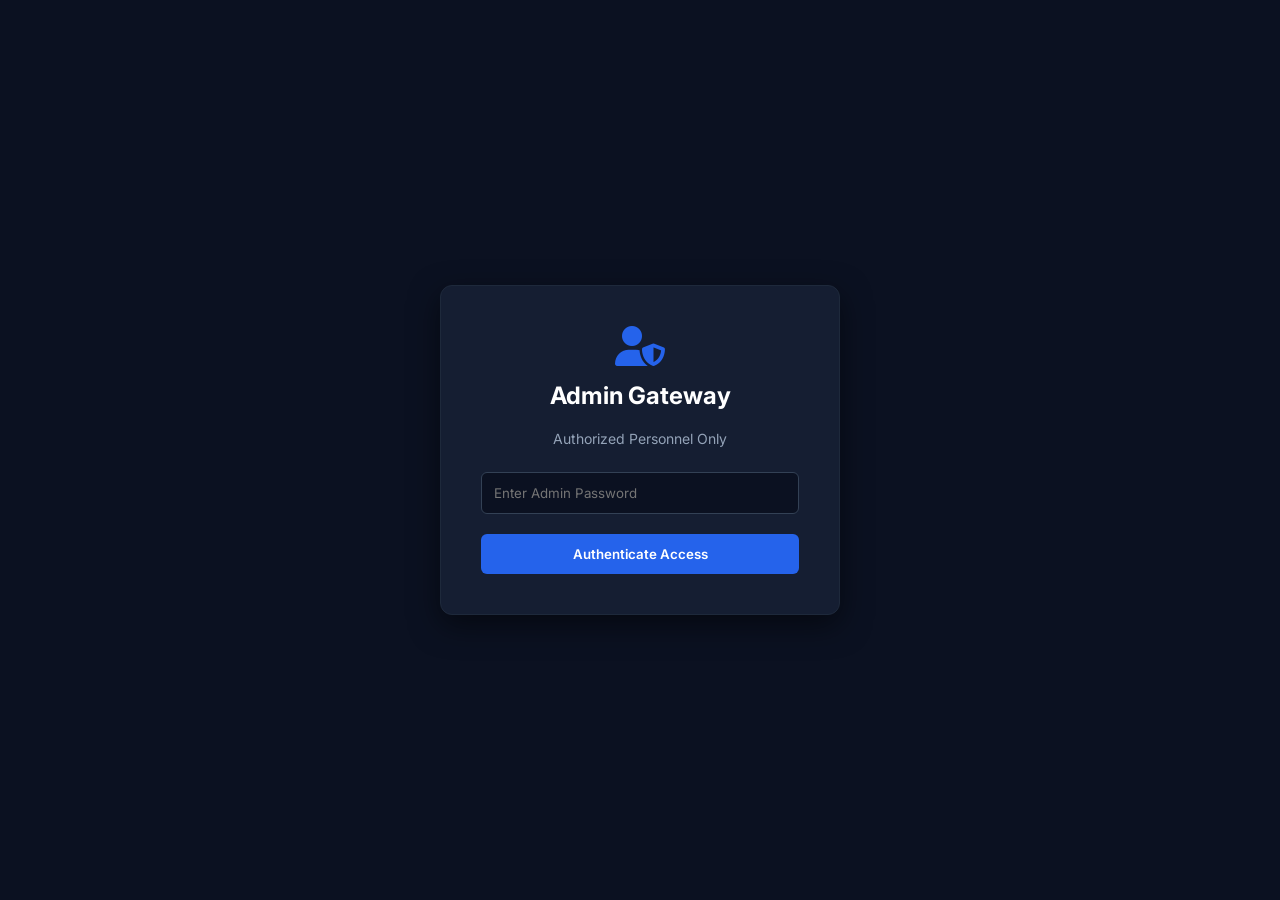
<file: admin.html>
<!DOCTYPE html>
<html lang="en">
<head>
    <meta charset="UTF-8">
    <meta name="viewport" content="width=device-width, initial-scale=1.0">
    <title>Admin Panel - Arctic Sentinel AI</title>
    
    <!-- FontAwesome for UI Icons -->
    <link rel="stylesheet" href="https://cdnjs.cloudflare.com/ajax/libs/font-awesome/6.4.0/css/all.min.css">
    
    <!-- Google Fonts for Modern Typography -->
    <link href="https://fonts.googleapis.com/css2?family=Inter:wght@300;400;500;600;700&display=swap" rel="stylesheet">
    
    <!-- Link to the main Custom CSS for consistent theming -->
    <link rel="stylesheet" href="style.css">
    
    <!-- Specific inline styles for Admin Panel layout -->
    <style>
        /* Admin Login Overlay Styles */
        #login-overlay {
            position: fixed;
            top: 0;
            left: 0;
            width: 100%;
            height: 100%;
            background-color: #0b1121;
            display: flex;
            justify-content: center;
            align-items: center;
            z-index: 9999;
        }
        
        .login-box {
            background-color: #151e32;
            padding: 40px;
            border-radius: 12px;
            border: 1px solid #1e293b;
            box-shadow: 0 10px 30px rgba(0,0,0,0.5);
            text-align: center;
            width: 100%;
            max-width: 400px;
        }
        
        .login-box h2 {
            color: #ffffff;
            margin-bottom: 20px;
        }
        
        .login-box input {
            width: 100%;
            padding: 12px;
            margin-bottom: 20px;
            background-color: #0b1121;
            border: 1px solid #334155;
            color: #ffffff;
            border-radius: 6px;
            font-family: 'Inter', sans-serif;
        }
        
        .login-box button {
            width: 100%;
            padding: 12px;
            background-color: #2563eb;
            color: white;
            border: none;
            border-radius: 6px;
            font-weight: 600;
            cursor: pointer;
            transition: background-color 0.3s;
        }
        
        .login-box button:hover {
            background-color: #1d4ed8;
        }
        
        #error-msg {
            color: #ef4444;
            margin-top: 15px;
            font-size: 14px;
            display: none;
        }

        /* Admin Dashboard Styles */
        #admin-dashboard {
            display: none; /* Hidden until authenticated */
            padding: 30px;
            color: #ffffff;
        }
        
        .admin-header {
            display: flex;
            justify-content: space-between;
            align-items: center;
            margin-bottom: 30px;
            border-bottom: 1px solid #1e293b;
            padding-bottom: 15px;
        }
        
        /* Table Styles for Logs */
        .logs-table-container {
            background-color: #151e32;
            border-radius: 12px;
            border: 1px solid #1e293b;
            overflow-x: auto;
            padding: 20px;
        }
        
        table {
            width: 100%;
            border-collapse: collapse;
            text-align: left;
        }
        
        th, td {
            padding: 15px;
            border-bottom: 1px solid #1e293b;
        }
        
        th {
            color: #94a3b8;
            font-weight: 600;
            text-transform: uppercase;
            font-size: 13px;
        }
        
        td {
            font-size: 14px;
        }
        
        .badge {
            padding: 5px 10px;
            border-radius: 20px;
            font-size: 12px;
            font-weight: 600;
        }
        
        .badge.high { background-color: rgba(239, 68, 68, 0.2); color: #ef4444; }
        .badge.medium { background-color: rgba(234, 179, 8, 0.2); color: #eab308; }
        .badge.low { background-color: rgba(34, 197, 94, 0.2); color: #22c55e; }
    </style>
</head>
<body>

    <!-- Security Gateway: Login Overlay -->
    <div id="login-overlay">
        <div class="login-box">
            <i class="fa-solid fa-user-shield" style="font-size: 40px; color: #2563eb; margin-bottom: 15px;"></i>
            <h2>Admin Gateway</h2>
            <p style="color: #94a3b8; margin-bottom: 25px; font-size: 14px;">Authorized Personnel Only</p>
            
            <input type="password" id="admin-password" placeholder="Enter Admin Password">
            <button onclick="verifyAdmin()">Authenticate Access</button>
            <p id="error-msg"><i class="fa-solid fa-triangle-exclamation"></i> Invalid credentials</p>
        </div>
    </div>

    <!-- Main Admin Dashboard Area -->
    <div id="admin-dashboard">
        <div class="admin-header">
            <div>
                <h1 style="font-size: 24px;"><i class="fa-solid fa-server"></i> System Dashboard</h1>
                <p style="color: #94a3b8; margin-top: 5px;">Arctic Sentinel AI - Route Query Logs</p>
            </div>
            <button onclick="logoutAdmin()" style="background: transparent; border: 1px solid #334155; color: white; padding: 8px 15px; border-radius: 6px; cursor: pointer;">
                <i class="fa-solid fa-right-from-bracket"></i> Disconnect
            </button>
        </div>

        <div class="logs-table-container">
            <h3><i class="fa-solid fa-clock-rotate-left"></i> Recent Route Searches</h3>
            <table id="logs-table">
                <thead>
                    <tr>
                        <th>Log ID</th>
                        <th>Timestamp</th>
                        <th>Start Location</th>
                        <th>End Location</th>
                        <th>Avg Risk %</th>
                        <th>Max Category</th>
                    </tr>
                </thead>
                <tbody id="logs-body">
                    <!-- Data will be dynamically injected here via JavaScript -->
                </tbody>
            </table>
        </div>
    </div>

    <!-- JavaScript for Admin Logic -->
    <script>
        // Simple client-side protection for demonstration purposes
        // In a strict production environment, authentication would be validated via JWT tokens on the backend
        const SECRET_PASS = "admin123"; // You can change this password

        function verifyAdmin() {
            const passInput = document.getElementById('admin-password').value;
            const errorMsg = document.getElementById('error-msg');
            
            if (passInput === SECRET_PASS) {
                // Hide login overlay and show the dashboard
                document.getElementById('login-overlay').style.display = 'none';
                document.getElementById('admin-dashboard').style.display = 'block';
                // Trigger the data fetch from FastAPI backend
                fetchLogs();
            } else {
                // Show error message and shake input
                errorMsg.style.display = 'block';
                document.getElementById('admin-password').value = '';
            }
        }

        function logoutAdmin() {
            // Hide dashboard and show login screen again
            document.getElementById('admin-dashboard').style.display = 'none';
            document.getElementById('login-overlay').style.display = 'flex';
            document.getElementById('admin-password').value = '';
            document.getElementById('error-msg').style.display = 'none';
        }

        // Add Enter key event listener for the password input
        document.getElementById("admin-password").addEventListener("keypress", function(event) {
            if (event.key === "Enter") {
                event.preventDefault();
                verifyAdmin();
            }
        });

        // Fetch logs from the FastAPI backend endpoint
        async function fetchLogs() {
            try {
                // Assuming the backend is running on localhost for now
                // Change this URL if deploying to Render/Vercel
                const response = await fetch('http://127.0.0.1:8000/api/admin/logs');
                const data = await response.json();
                
                if (data.status === "success") {
                    populateTable(data.logs);
                }
            } catch (error) {
                console.error("Failed to fetch logs:", error);
            }
        }

        function populateTable(logs) {
            const tbody = document.getElementById('logs-body');
            tbody.innerHTML = ''; // Clear existing rows
            
            logs.forEach(log => {
                const tr = document.createElement('tr');
                
                // Determine the correct CSS class for the risk badge
                let badgeClass = 'low';
                if (log.category === 'High Risk') badgeClass = 'high';
                if (log.category === 'Medium Risk') badgeClass = 'medium';
                
                // Format the timestamp to be more readable
                const dateObj = new Date(log.time);
                const timeString = dateObj.toLocaleString();

                tr.innerHTML = `
                    <td>#${log.id}</td>
                    <td style="color: #94a3b8;">${timeString}</td>
                    <td style="font-weight: 500;">${log.start}</td>
                    <td style="font-weight: 500;">${log.end}</td>
                    <td>${log.avg_risk}%</td>
                    <td><span class="badge ${badgeClass}">${log.category}</span></td>
                `;
                tbody.appendChild(tr);
            });
        }
    </script>
</body>
</html>
</file>
<file: style.css>
/* =========================================
   ARCTIC SENTINEL AI - GLOBAL STYLES & VARIABLES
   ========================================= */

:root {
    /* Core Color Palette matching the provided UI */
    --bg-dark: #0b1121;           /* Main background color */
    --card-bg: #151e32;           /* Card background color */
    --card-border: #1e293b;       /* Subtle border for cards */
    --text-main: #f8fafc;         /* Primary white text */
    --text-muted: #94a3b8;        /* Secondary grayish text */
    --accent-blue: #2563eb;       /* Primary interactive blue */
    --accent-blue-hover: #1d4ed8; /* Darker blue for hover states */
    
    /* Risk Category Colors */
    --risk-high: #ef4444;         /* Red for 56-100% */
    --risk-medium: #eab308;       /* Yellow for 36-55% */
    --risk-low: #22c55e;          /* Green for 0-35% */
    
    /* Glow Effects */
    --glow-blue: rgba(37, 99, 235, 0.3);
    --glow-hologram: rgba(56, 189, 248, 0.5);
}

* {
    margin: 0;
    padding: 0;
    box-sizing: border-box;
    font-family: 'Inter', sans-serif;
}

body {
    background-color: var(--bg-dark);
    color: var(--text-main);
    overflow-x: hidden;
}

/* =========================================
   LAYOUT STRUCTURE
   ========================================= */

.app-container {
    display: flex;
    min-height: 100vh;
}

/* =========================================
   SIDEBAR & NAVIGATION
   ========================================= */

.sidebar {
    width: 260px;
    background-color: var(--card-bg);
    border-right: 1px solid var(--card-border);
    display: flex;
    flex-direction: column;
    padding: 24px 0;
}

.sidebar-header {
    display: flex;
    align-items: center;
    gap: 12px;
    padding: 0 20px 30px 20px;
    border-bottom: 1px solid var(--card-border);
}

.logo-icon {
    font-size: 28px;
    color: var(--accent-blue);
    text-shadow: 0 0 10px var(--glow-blue);
}

.logo-title {
    font-size: 16px;
    font-weight: 700;
    letter-spacing: 0.5px;
}

.logo-subtitle {
    font-size: 11px;
    color: var(--text-muted);
    margin-top: 4px;
}

.nav-menu {
    display: flex;
    flex-direction: column;
    margin-top: 20px;
    padding: 0 12px;
    flex-grow: 1; /* Pushes the hologram section to the bottom */
}

.nav-item {
    text-decoration: none;
    color: var(--text-muted);
    padding: 12px 16px;
    border-radius: 8px;
    margin-bottom: 8px;
    font-size: 14px;
    font-weight: 500;
    display: flex;
    align-items: center;
    gap: 12px;
    transition: all 0.3s ease;
}

.nav-item i {
    width: 20px;
    text-align: center;
}

.nav-item:hover {
    background-color: rgba(255, 255, 255, 0.05);
    color: var(--text-main);
}

.nav-item.active {
    background-color: var(--accent-blue);
    color: white;
    box-shadow: 0 4px 15px var(--glow-blue);
}

/* =========================================
   BOTTOM HOLOGRAM EFFECT
   ========================================= */

.hologram-section {
    padding: 20px;
    text-align: center;
    margin-top: auto;
    position: relative;
}

.hologram-graphic {
    width: 100px;
    height: 60px;
    margin: 0 auto 15px auto;
    position: relative;
    border-bottom: 2px solid #38bdf8;
    box-shadow: 0 10px 20px -10px var(--glow-hologram);
    display: flex;
    justify-content: center;
    align-items: flex-end;
}

/* Pure CSS Glowing Mountain */
.mountain-hologram {
    width: 0;
    height: 0;
    border-left: 30px solid transparent;
    border-right: 30px solid transparent;
    border-bottom: 50px solid rgba(56, 189, 248, 0.2);
    position: relative;
    filter: drop-shadow(0 0 8px var(--glow-hologram));
    animation: hologram-flicker 3s infinite alternate;
}

.mountain-hologram::after {
    content: '';
    position: absolute;
    top: 20px;
    left: -15px;
    border-left: 15px solid transparent;
    border-right: 15px solid transparent;
    border-bottom: 30px solid rgba(255, 255, 255, 0.4);
}

@keyframes hologram-flicker {
    0% { opacity: 0.8; filter: drop-shadow(0 0 5px var(--glow-hologram)); }
    100% { opacity: 1; filter: drop-shadow(0 0 15px var(--glow-hologram)); }
}

.hologram-text {
    font-size: 13px;
    color: #38bdf8;
    font-weight: 600;
    letter-spacing: 0.5px;
    text-transform: uppercase;
}

/* =========================================
   MAIN CONTENT AREA
   ========================================= */

.main-content {
    flex-grow: 1;
    padding: 0;
    display: flex;
    flex-direction: column;
}

.top-header {
    background-color: var(--card-bg);
    border-bottom: 1px solid var(--card-border);
    padding: 15px 30px;
    display: flex;
    justify-content: flex-end;
}

.header-tagline {
    font-size: 12px;
    color: var(--text-muted);
    display: flex;
    align-items: center;
    gap: 10px;
    letter-spacing: 1px;
    text-transform: uppercase;
}

.divider {
    color: #334155;
}

.snowflake-icon {
    color: #38bdf8;
    margin-left: 10px;
    font-size: 16px;
    animation: spin-slow 10s linear infinite;
}

@keyframes spin-slow {
    100% { transform: rotate(360deg); }
}

/* =========================================
   DASHBOARD GRID & CARDS
   ========================================= */

.dashboard-content {
    padding: 24px 30px;
    flex-grow: 1;
    display: flex;
    flex-direction: column;
    gap: 24px;
}

.top-row {
    display: flex;
    gap: 24px;
}

.card {
    background-color: var(--card-bg);
    border: 1px solid var(--card-border);
    border-radius: 12px;
    padding: 20px;
    box-shadow: 0 4px 6px -1px rgba(0, 0, 0, 0.2);
}

.card-header h2 {
    font-size: 16px;
    font-weight: 600;
    display: flex;
    align-items: center;
    gap: 10px;
    margin-bottom: 5px;
}

.card-desc {
    font-size: 13px;
    color: var(--text-muted);
    margin-bottom: 20px;
}

/* Sizes for Top Row Cards */
.input-card { flex: 1; }
.examples-card { flex: 1; }
.assessment-card { flex: 1.2; }

/* =========================================
   INPUT FORM STYLES
   ========================================= */

.input-group {
    margin-bottom: 15px;
}

.input-group label {
    display: block;
    font-size: 12px;
    color: var(--text-muted);
    margin-bottom: 6px;
}

.input-group input {
    width: 100%;
    background-color: var(--bg-dark);
    border: 1px solid #334155;
    color: var(--text-main);
    padding: 10px 12px;
    border-radius: 6px;
    font-size: 14px;
    outline: none;
    transition: border-color 0.2s;
}

.input-group input:focus {
    border-color: var(--accent-blue);
}

.primary-btn {
    width: 100%;
    background-color: var(--accent-blue);
    color: white;
    border: none;
    padding: 12px;
    border-radius: 6px;
    font-size: 14px;
    font-weight: 600;
    cursor: pointer;
    display: flex;
    justify-content: center;
    align-items: center;
    gap: 8px;
    transition: background-color 0.3s;
    margin-top: 10px;
}

.primary-btn:hover {
    background-color: var(--accent-blue-hover);
}

/* =========================================
   QUICK EXAMPLES LIST
   ========================================= */

.example-list {
    list-style: none;
}

.example-list li {
    padding: 12px;
    border: 1px solid #334155;
    border-radius: 6px;
    margin-bottom: 10px;
    font-size: 13px;
    cursor: pointer;
    display: flex;
    align-items: center;
    gap: 10px;
    transition: all 0.2s;
}

.example-list li i {
    color: var(--text-muted);
}

.example-list li:hover {
    background-color: rgba(255, 255, 255, 0.05);
    border-color: var(--text-muted);
}

/* =========================================
   RISK ASSESSMENT STYLES
   ========================================= */

.risk-alert {
    padding: 15px;
    border-radius: 8px;
    display: flex;
    align-items: center;
    gap: 10px;
    font-weight: 700;
    font-size: 18px;
    margin-bottom: 20px;
}

.neutral-risk { background-color: #1e293b; color: var(--text-muted); border: 1px solid #334155; }
.high-risk { background-color: rgba(239, 68, 68, 0.15); color: var(--risk-high); border: 1px solid rgba(239, 68, 68, 0.3); }
.medium-risk { background-color: rgba(234, 179, 8, 0.15); color: var(--risk-medium); border: 1px solid rgba(234, 179, 8, 0.3); }
.low-risk { background-color: rgba(34, 197, 94, 0.15); color: var(--risk-low); border: 1px solid rgba(34, 197, 94, 0.3); }

.risk-probability p {
    font-size: 13px;
    color: var(--text-muted);
    margin-bottom: 5px;
}

.risk-probability h1 {
    font-size: 36px;
    font-weight: 700;
    margin-bottom: 15px;
}

.progress-bar-container {
    width: 100%;
    height: 12px;
    background-color: #1e293b;
    border-radius: 6px;
    overflow: hidden;
    margin-bottom: 25px;
}

.progress-bar {
    height: 100%;
    width: 0%;
    background-color: #334155;
    transition: width 1s ease-in-out, background-color 0.5s;
}

.assessment-details .detail-row {
    display: flex;
    justify-content: space-between;
    padding: 10px 0;
    border-bottom: 1px solid #1e293b;
    font-size: 13px;
}

.assessment-details .detail-row:last-child {
    border-bottom: none;
}

.assessment-details .detail-row span:first-child {
    color: var(--text-muted);
}

.assessment-details .detail-row span:last-child {
    font-weight: 500;
}

/* =========================================
   MAP SECTION
   ========================================= */

.map-row {
    flex-grow: 1;
    display: flex;
}

.map-card {
    width: 100%;
    display: flex;
    flex-direction: column;
    padding: 0; /* Remove padding to make map flush with edges */
    overflow: hidden;
}

.map-header {
    padding: 15px 20px;
    border-bottom: 1px solid var(--card-border);
    display: flex;
    justify-content: space-between;
    align-items: center;
    background-color: var(--card-bg);
    z-index: 10;
}

.map-header h2 { margin: 0; }

.map-controls {
    display: flex;
    background-color: var(--bg-dark);
    border-radius: 6px;
    overflow: hidden;
    border: 1px solid #334155;
}

.map-btn {
    background: transparent;
    border: none;
    color: var(--text-muted);
    padding: 6px 12px;
    font-size: 12px;
    cursor: pointer;
    font-weight: 500;
}

.map-btn.active {
    background-color: #334155;
    color: white;
}

#map-container {
    height: 450px;
    width: 100%;
    background-color: #0b1121; /* Fallback color before tiles load */
    z-index: 1; /* Keep leaflet controls below header */
}

/* Custom styles for Leaflet dark mode map */
.leaflet-container {
    background: #0b1121 !important;
}

/* Legend over the map */
.map-legend {
    position: absolute;
    bottom: 20px;
    left: 20px;
    background-color: rgba(21, 30, 50, 0.9);
    padding: 10px 15px;
    border-radius: 8px;
    border: 1px solid var(--card-border);
    z-index: 1000; /* Above leaflet map */
    display: flex;
    gap: 15px;
    backdrop-filter: blur(5px);
}

.legend-item {
    font-size: 12px;
    display: flex;
    align-items: center;
    gap: 6px;
    color: var(--text-main);
}

.dot {
    width: 10px;
    height: 10px;
    border-radius: 50%;
    display: inline-block;
}

.dot.low { background-color: var(--risk-low); }
.dot.medium { background-color: var(--risk-medium); }
.dot.high { background-color: var(--risk-high); }
</file>
<file: Arctic_navigation/Frontend/style.css>
/* =========================================
   ARCTIC SENTINEL AI - GLOBAL STYLES & VARIABLES
   ========================================= */

:root {
    /* Core Color Palette matching the provided UI */
    --bg-dark: #0b1121;           /* Main background color */
    --card-bg: #151e32;           /* Card background color */
    --card-border: #1e293b;       /* Subtle border for cards */
    --text-main: #f8fafc;         /* Primary white text */
    --text-muted: #94a3b8;        /* Secondary grayish text */
    --accent-blue: #2563eb;       /* Primary interactive blue */
    --accent-blue-hover: #1d4ed8; /* Darker blue for hover states */
    
    /* Risk Category Colors */
    --risk-high: #ef4444;         /* Red for 56-100% */
    --risk-medium: #eab308;       /* Yellow for 36-55% */
    --risk-low: #22c55e;          /* Green for 0-35% */
    
    /* Glow Effects */
    --glow-blue: rgba(37, 99, 235, 0.3);
    --glow-hologram: rgba(56, 189, 248, 0.5);
}

* {
    margin: 0;
    padding: 0;
    box-sizing: border-box;
    font-family: 'Inter', sans-serif;
}

body {
    background-color: var(--bg-dark);
    color: var(--text-main);
    overflow-x: hidden;
}

/* =========================================
   LAYOUT STRUCTURE
   ========================================= */

.app-container {
    display: flex;
    min-height: 100vh;
}

/* =========================================
   SIDEBAR & NAVIGATION
   ========================================= */

.sidebar {
    width: 260px;
    background-color: var(--card-bg);
    border-right: 1px solid var(--card-border);
    display: flex;
    flex-direction: column;
    padding: 24px 0;
}

.sidebar-header {
    display: flex;
    align-items: center;
    gap: 12px;
    padding: 0 20px 30px 20px;
    border-bottom: 1px solid var(--card-border);
}

.logo-icon {
    font-size: 28px;
    color: var(--accent-blue);
    text-shadow: 0 0 10px var(--glow-blue);
}

.logo-title {
    font-size: 16px;
    font-weight: 700;
    letter-spacing: 0.5px;
}

.logo-subtitle {
    font-size: 11px;
    color: var(--text-muted);
    margin-top: 4px;
}

.nav-menu {
    display: flex;
    flex-direction: column;
    margin-top: 20px;
    padding: 0 12px;
    flex-grow: 1; /* Pushes the hologram section to the bottom */
}

.nav-item {
    text-decoration: none;
    color: var(--text-muted);
    padding: 12px 16px;
    border-radius: 8px;
    margin-bottom: 8px;
    font-size: 14px;
    font-weight: 500;
    display: flex;
    align-items: center;
    gap: 12px;
    transition: all 0.3s ease;
}

.nav-item i {
    width: 20px;
    text-align: center;
}

.nav-item:hover {
    background-color: rgba(255, 255, 255, 0.05);
    color: var(--text-main);
}

.nav-item.active {
    background-color: var(--accent-blue);
    color: white;
    box-shadow: 0 4px 15px var(--glow-blue);
}

/* =========================================
   BOTTOM HOLOGRAM EFFECT
   ========================================= */

.hologram-section {
    padding: 20px;
    text-align: center;
    margin-top: auto;
    position: relative;
}

.hologram-graphic {
    width: 100px;
    height: 60px;
    margin: 0 auto 15px auto;
    position: relative;
    border-bottom: 2px solid #38bdf8;
    box-shadow: 0 10px 20px -10px var(--glow-hologram);
    display: flex;
    justify-content: center;
    align-items: flex-end;
}

/* Pure CSS Glowing Mountain */
.mountain-hologram {
    width: 0;
    height: 0;
    border-left: 30px solid transparent;
    border-right: 30px solid transparent;
    border-bottom: 50px solid rgba(56, 189, 248, 0.2);
    position: relative;
    filter: drop-shadow(0 0 8px var(--glow-hologram));
    animation: hologram-flicker 3s infinite alternate;
}

.mountain-hologram::after {
    content: '';
    position: absolute;
    top: 20px;
    left: -15px;
    border-left: 15px solid transparent;
    border-right: 15px solid transparent;
    border-bottom: 30px solid rgba(255, 255, 255, 0.4);
}

@keyframes hologram-flicker {
    0% { opacity: 0.8; filter: drop-shadow(0 0 5px var(--glow-hologram)); }
    100% { opacity: 1; filter: drop-shadow(0 0 15px var(--glow-hologram)); }
}

.hologram-text {
    font-size: 13px;
    color: #38bdf8;
    font-weight: 600;
    letter-spacing: 0.5px;
    text-transform: uppercase;
}

/* =========================================
   MAIN CONTENT AREA
   ========================================= */

.main-content {
    flex-grow: 1;
    padding: 0;
    display: flex;
    flex-direction: column;
}

.top-header {
    background-color: var(--card-bg);
    border-bottom: 1px solid var(--card-border);
    padding: 15px 30px;
    display: flex;
    justify-content: flex-end;
}

.header-tagline {
    font-size: 12px;
    color: var(--text-muted);
    display: flex;
    align-items: center;
    gap: 10px;
    letter-spacing: 1px;
    text-transform: uppercase;
}

.divider {
    color: #334155;
}

.snowflake-icon {
    color: #38bdf8;
    margin-left: 10px;
    font-size: 16px;
    animation: spin-slow 10s linear infinite;
}

@keyframes spin-slow {
    100% { transform: rotate(360deg); }
}

/* =========================================
   DASHBOARD GRID & CARDS
   ========================================= */

.dashboard-content {
    padding: 24px 30px;
    flex-grow: 1;
    display: flex;
    flex-direction: column;
    gap: 24px;
}

.top-row {
    display: flex;
    gap: 24px;
}

.card {
    background-color: var(--card-bg);
    border: 1px solid var(--card-border);
    border-radius: 12px;
    padding: 20px;
    box-shadow: 0 4px 6px -1px rgba(0, 0, 0, 0.2);
}

.card-header h2 {
    font-size: 16px;
    font-weight: 600;
    display: flex;
    align-items: center;
    gap: 10px;
    margin-bottom: 5px;
}

.card-desc {
    font-size: 13px;
    color: var(--text-muted);
    margin-bottom: 20px;
}

/* Sizes for Top Row Cards */
.input-card { flex: 1; }
.examples-card { flex: 1; }
.assessment-card { flex: 1.2; }

/* =========================================
   INPUT FORM STYLES
   ========================================= */

.input-group {
    margin-bottom: 15px;
}

.input-group label {
    display: block;
    font-size: 12px;
    color: var(--text-muted);
    margin-bottom: 6px;
}

.input-group input {
    width: 100%;
    background-color: var(--bg-dark);
    border: 1px solid #334155;
    color: var(--text-main);
    padding: 10px 12px;
    border-radius: 6px;
    font-size: 14px;
    outline: none;
    transition: border-color 0.2s;
}

.input-group input:focus {
    border-color: var(--accent-blue);
}

.primary-btn {
    width: 100%;
    background-color: var(--accent-blue);
    color: white;
    border: none;
    padding: 12px;
    border-radius: 6px;
    font-size: 14px;
    font-weight: 600;
    cursor: pointer;
    display: flex;
    justify-content: center;
    align-items: center;
    gap: 8px;
    transition: background-color 0.3s;
    margin-top: 10px;
}

.primary-btn:hover {
    background-color: var(--accent-blue-hover);
}

/* =========================================
   QUICK EXAMPLES LIST
   ========================================= */

.example-list {
    list-style: none;
}

.example-list li {
    padding: 12px;
    border: 1px solid #334155;
    border-radius: 6px;
    margin-bottom: 10px;
    font-size: 13px;
    cursor: pointer;
    display: flex;
    align-items: center;
    gap: 10px;
    transition: all 0.2s;
}

.example-list li i {
    color: var(--text-muted);
}

.example-list li:hover {
    background-color: rgba(255, 255, 255, 0.05);
    border-color: var(--text-muted);
}

/* =========================================
   RISK ASSESSMENT STYLES
   ========================================= */

.risk-alert {
    padding: 15px;
    border-radius: 8px;
    display: flex;
    align-items: center;
    gap: 10px;
    font-weight: 700;
    font-size: 18px;
    margin-bottom: 20px;
}

.neutral-risk { background-color: #1e293b; color: var(--text-muted); border: 1px solid #334155; }
.high-risk { background-color: rgba(239, 68, 68, 0.15); color: var(--risk-high); border: 1px solid rgba(239, 68, 68, 0.3); }
.medium-risk { background-color: rgba(234, 179, 8, 0.15); color: var(--risk-medium); border: 1px solid rgba(234, 179, 8, 0.3); }
.low-risk { background-color: rgba(34, 197, 94, 0.15); color: var(--risk-low); border: 1px solid rgba(34, 197, 94, 0.3); }

.risk-probability p {
    font-size: 13px;
    color: var(--text-muted);
    margin-bottom: 5px;
}

.risk-probability h1 {
    font-size: 36px;
    font-weight: 700;
    margin-bottom: 15px;
}

.progress-bar-container {
    width: 100%;
    height: 12px;
    background-color: #1e293b;
    border-radius: 6px;
    overflow: hidden;
    margin-bottom: 25px;
}

.progress-bar {
    height: 100%;
    width: 0%;
    background-color: #334155;
    transition: width 1s ease-in-out, background-color 0.5s;
}

.assessment-details .detail-row {
    display: flex;
    justify-content: space-between;
    padding: 10px 0;
    border-bottom: 1px solid #1e293b;
    font-size: 13px;
}

.assessment-details .detail-row:last-child {
    border-bottom: none;
}

.assessment-details .detail-row span:first-child {
    color: var(--text-muted);
}

.assessment-details .detail-row span:last-child {
    font-weight: 500;
}

/* =========================================
   MAP SECTION
   ========================================= */

.map-row {
    flex-grow: 1;
    display: flex;
}

.map-card {
    width: 100%;
    display: flex;
    flex-direction: column;
    padding: 0; /* Remove padding to make map flush with edges */
    overflow: hidden;
}

.map-header {
    padding: 15px 20px;
    border-bottom: 1px solid var(--card-border);
    display: flex;
    justify-content: space-between;
    align-items: center;
    background-color: var(--card-bg);
    z-index: 10;
}

.map-header h2 { margin: 0; }

.map-controls {
    display: flex;
    background-color: var(--bg-dark);
    border-radius: 6px;
    overflow: hidden;
    border: 1px solid #334155;
}

.map-btn {
    background: transparent;
    border: none;
    color: var(--text-muted);
    padding: 6px 12px;
    font-size: 12px;
    cursor: pointer;
    font-weight: 500;
}

.map-btn.active {
    background-color: #334155;
    color: white;
}

#map-container {
    height: 450px;
    width: 100%;
    background-color: #0b1121; /* Fallback color before tiles load */
    z-index: 1; /* Keep leaflet controls below header */
}

/* Custom styles for Leaflet dark mode map */
.leaflet-container {
    background: #0b1121 !important;
}

/* Legend over the map */
.map-legend {
    position: absolute;
    bottom: 20px;
    left: 20px;
    background-color: rgba(21, 30, 50, 0.9);
    padding: 10px 15px;
    border-radius: 8px;
    border: 1px solid var(--card-border);
    z-index: 1000; /* Above leaflet map */
    display: flex;
    gap: 15px;
    backdrop-filter: blur(5px);
}

.legend-item {
    font-size: 12px;
    display: flex;
    align-items: center;
    gap: 6px;
    color: var(--text-main);
}

.dot {
    width: 10px;
    height: 10px;
    border-radius: 50%;
    display: inline-block;
}

.dot.low { background-color: var(--risk-low); }
.dot.medium { background-color: var(--risk-medium); }
.dot.high { background-color: var(--risk-high); }
</file>
